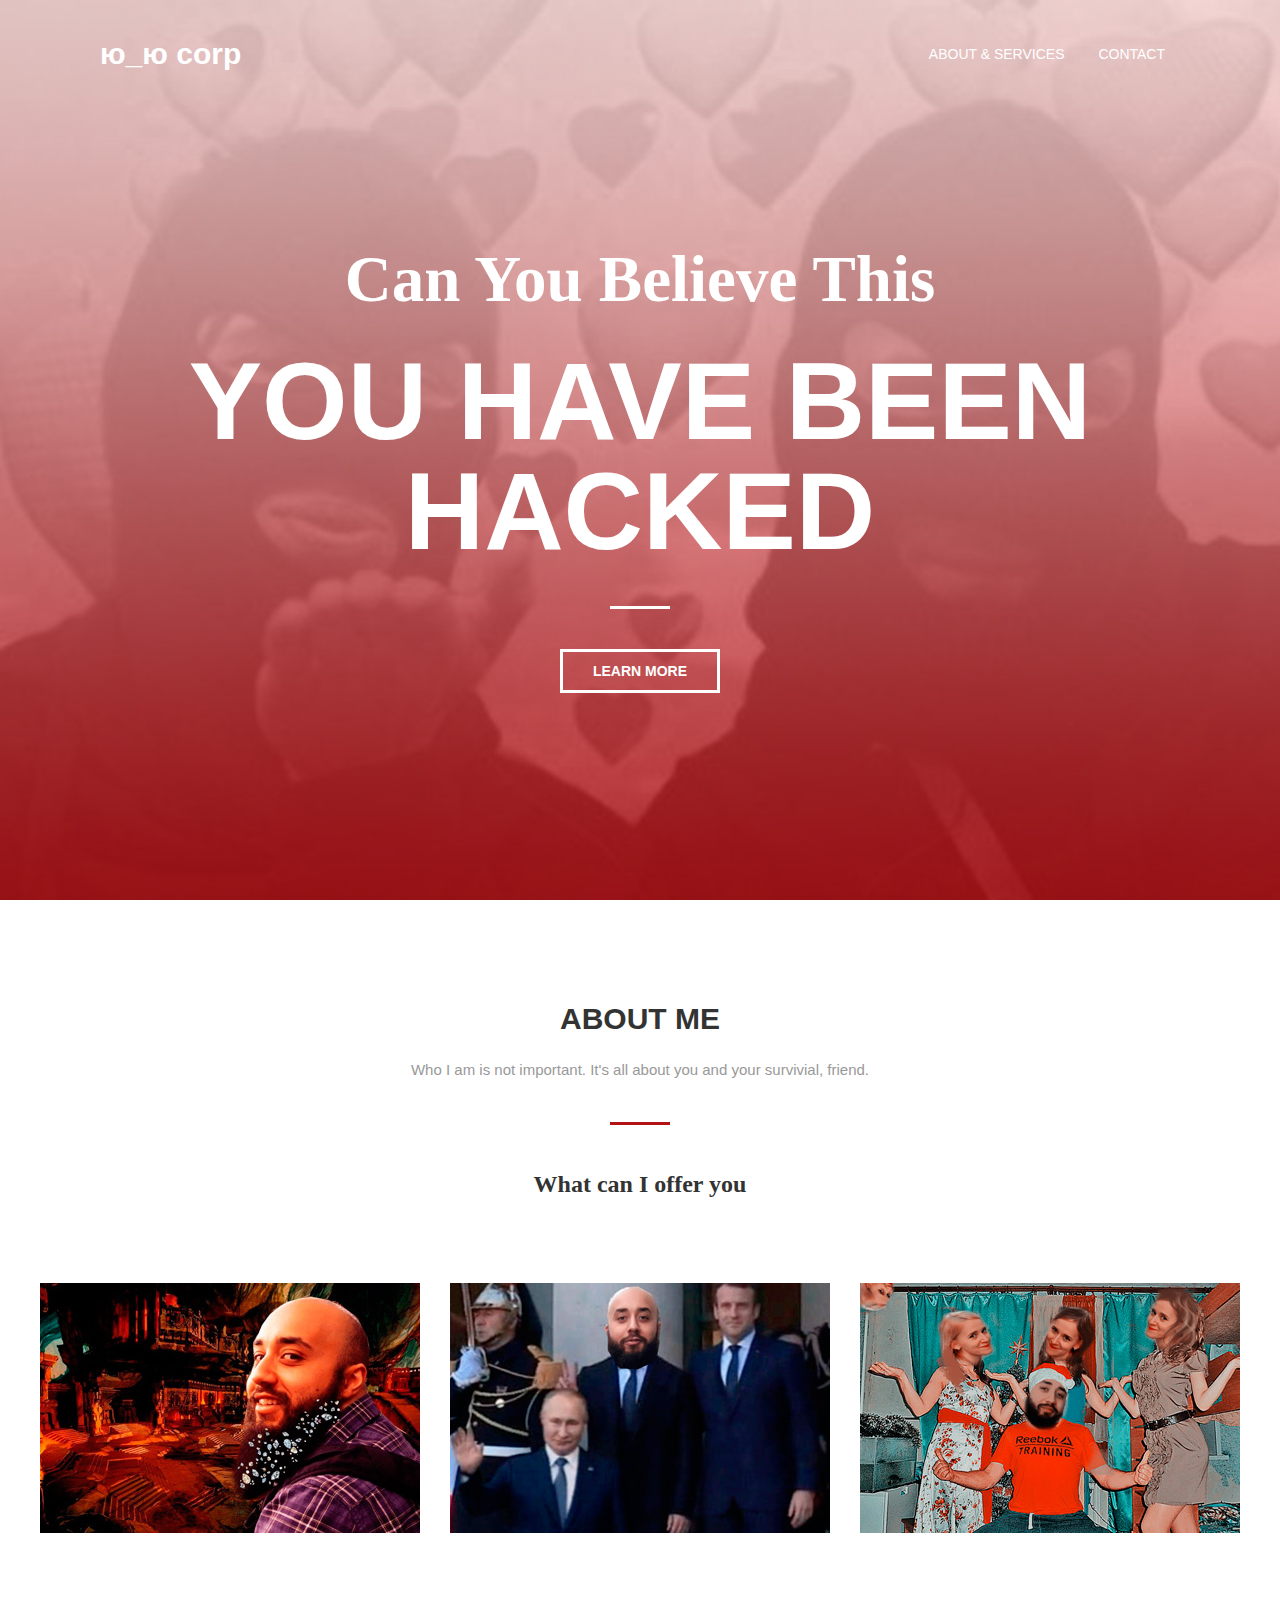
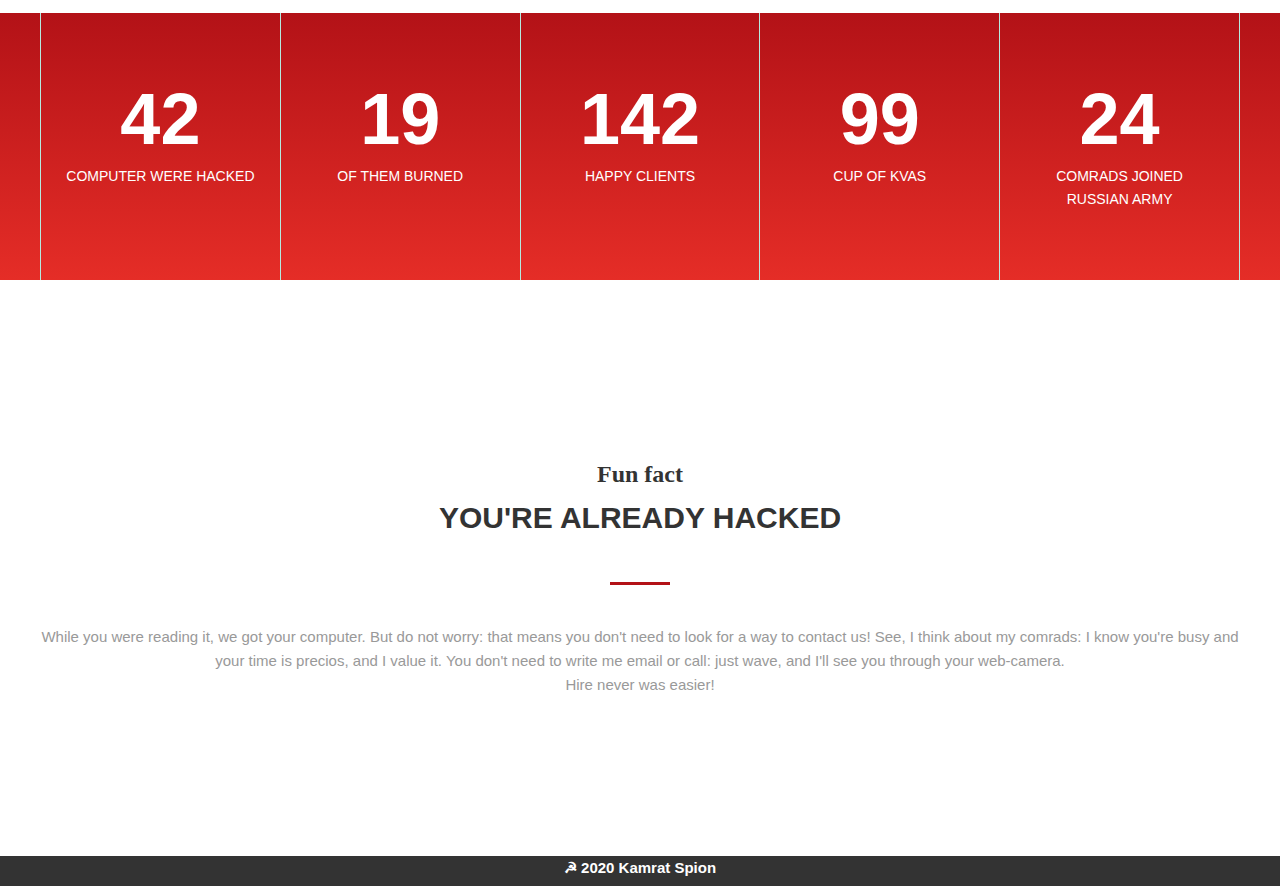
<file: index.html>
<!DOCTYPE html>
<html>
<head>
	<meta charset="UTF-8">

	<title>no way back for you</title>


	<link href="style.css" rel="StyleSheet">
</head>
<body>

<header class="header">
	<div class="container"></div>
		<div class="header__inner">
			<div class="header__logo">ю_ю corp</div>

			<nav class="nav">
				<a class="nav__link" href="#aboutus">About & Services</a>
				<a class="nav__link" href="#contact">Contact</a>

			</nav>
		</div>
</header>

<div class="intro">
	<div class="container">
		<div class="intro_inner">
			<h2 class="intro_suptitle">Can You Believe This</h2>
			<h1 class="intro_title">you have been hacked</h1>

			<a class="btn" href="#aboutus">Learn More</a>
		</div>


	</div>
</div>


<section class="section">
	<div class="container">
			<p><a class="aaa" name="aboutus"></a></p>
			<!-- ета убрат ниже -->


			<div class="section_header">
				<h2 class="section_title">
					About me
				</h2>
			<p>
				 Who I am is not important. It's all about you and your survivial, friend.
			</p>

			</div>
			<h4 class="section_suptitle">
				What can I offer you
			</h4>
			<div class="about clearfix">

				<div class="about_item">
					<div class="about_img">
						<img src="1.jpg">
					</div>
					<div class="about_text">Me. I'm fabulos</div>
				</div>
				<div class="about_item">
					<div class="about_img">
						<img src="2.jpg">
					</div>
					<div class="about_text">Full support of Russia</div>
				</div>
				<div class="about_item">
					<div class="about_img">
						<img src="3.jpg">
					</div>
					<div class="about_text">This ladies will not put your sensitive data to open server</div>
				</div>
			</div>

		</div>
	</div>
</section>

<div class="statistics">
	<div class="container">
		<div class="stat">

			<div class="stat_item">
				<div class="stat_count">42</div>
				<div class="stat_text">Computer were hacked</div>
			</div>
			<div class="stat_item">
				<div class="stat_count">19</div>
				<div class="stat_text">Of them burned</div>
			</div>
			<div class="stat_item">
				<div class="stat_count">142</div>
				<div class="stat_text">Happy clients</div>
			</div>
			<div class="stat_item">
				<div class="stat_count">99</div>
				<div class="stat_text">Cup of kvas</div>
			</div>
			<div class="stat_item">
				<div class="stat_count">24</div>
				<div class="stat_text">Comrads joined russian army</div>
			</div>
		</div>
	</div>
</div>

<section class="section">
	<div class="container">
		<div class="section_header">
			<p><a class="aaa" name="contact"></a></p>
			<h4 class="section_suptitle">Fun fact</h4>
			<h2 class="section_title">You're already hacked</h2>

		</div>
		<p>
			While you were reading it, we got your computer. But do not worry: that means you don't need to look for a way to contact us! See, I think about my comrads: I know you're busy and your time is precios, and I value it. You don't need to write me email or call: just wave, and I'll see you through your web-camera.
			<br>Hire never was easier!

		</p>
	</div>
</section>
<div class="footer">
<h4> ☭ 2020 Kamrat Spion </h4>
</div>
</body>
</html>
</file>
<file: style.css>
body {
	margin: 0;
	font-family: 'Montserrat', sans-serif;
	font-size: 15px;
	line-height: 1.6;
	color: #333333;

}

*,
*:before,
*:after {
	box-sizing: border-box;
}

h1, h2, h3, h4, h5, h6 {
margin: 0;
}

hr {

	display: block;
	width: 100%;
	height: 1px;
	margin: 20px 0;
	border: 0;
	background-color: #e5e5e5;
}

/* container ne rabotaet kak nado */
.container {
	width: 100%;
	max-width: 1200px;
	margin: 0 auto;
}
/* шапка */
.intro {
	display: flex;
	flex-direction: column;
	justify-content: center;
	width: 100%;
	height: 100vh;

	background: url("header.jpg") center no-repeat;
	background-size: cover;
}



.intro_inner {
	width: 100%
	max-width: 880px;
	margin: 0 auto;

	text-align: center;
}

.intro_title {
	color: #fff;
	font-size: 110px;
	font-weight: 700;
	text-transform: uppercase;
	line-height: 1;
}

.intro_title:after {
	content: "";
	display: block;
	width: 60px;
	height: 3px;
	margin: 40px auto;
	background-color: #fff;
}

.intro_suptitle {
	margin-bottom: 15px;
	padding-top: 20px;
	color: #fff;
	font-size: 65px;
	font-family: 'Kaushan Script', cursive;
}

/* шапка */
.header {
	width: 100%;
	padding-top:30px;
	padding-left: 100px;
	padding-right: 100px;
	position: absolute;
	top: 0;
	left: 0;
	right: 0;
	z-index: 1000;
}

.header__inner {
	display: flex;
	justify-content: space-between;
	align-items: center;
}

.header__logo {
	font-size: 30px;
	font-weight: 700;
	color: #fff;
}

/* навигация */

.nav {
font-size: 14px;
text-transform: uppercase;
}


.nav__link {
	display: inline-block;
	vertical-align: top;
	margin: 0 15px;
	position: relative;
	color: #fff;
	text-decoration: none;
	transition: color .2s linear;

}

.nav__link:after {
	content: "";
	display: block;
	width: 100%;
	height: 2px;
	background-color: #b31217;
	opacity: 0;
	position: absolute;
	top: 100%;
	left: 0;
	z-index: 1;
	transition: opacity .3s linear;

}

.nav__link:hover {
	color: #b31217;
}

.nav__link:hover:after {
	opacity: 1;
}

/* кнопочка */
.btn {
	display: inline-block;
	vertical-align: top;
	padding: 8px 30px;

	border: 3px solid #fff;
	font-size: 14px;
	font-weight: 700;
	color: #fff;
	text-transform: uppercase;
	text-decoration: none;

	transition: background .2s linear, color .2s linear;

}


.btn:hover {
	background-color: #fff;
	color: #333;

}

/* слайдер */
.slider {
	width: 100%;

	position: absolute;
	bottom: 0;
	left: 0;
	z-index: 1;
}

.slider_inner {
	display: flex;
	justify-content: space-between;
}

.slider_item {
	width: 23%;
	padding: 20px 0;
	position: relative;
	border-top: 3px solid #fff;
	opacity: .7;
	font-size: 18px;
	color: #fff;
	text-transform: uppercase;
}


.slider_item.acive {
	opacity: 1;
}

/* не работает */
.slider_item.acive:before {
	content: "";
	display: block;
	width: 70px;
	height: 2px;

	background-color: #f38181;

	position: absolute;
	top: -3px;
	left: 0;
	z-index: 5;
}

.slider_num {
	font-size: 24px;
	font-weight: 700;
}

/* вторая секция */

.section {
	padding: 80px 0;
}

.section_suptitle {
	font-size: 24px;
	font-family: 'Kaushan Script', cursive;
	text-align: center;
}

.section_title {
	font-size: 30px;
	margin: 0;
	text-align: center;
	text-transform: uppercase;
}

.section_header {
	margin: 0 auto 40px;
	width: 100%;
	max-width: 950px;
}

.section_header:after {
	content: "";
	display: block;
	width: 60px;
	height: 3px;
	margin: 40px auto 0;
	background-color: #b31217;
}

.section p {
	color: #999;
	text-align: center;
}



/* ABOUT */

.about {
	margin-top: 80px;
	display: flex;
	justify-content: space-between;

}

.about_item {
	width: 380px;
	position: relative;
	background-color: #e52d27;

}

.about_item:hover .about_img {
	transform: translate3d(-10px, -10px, 0);
	transition: transform .3s linear;
}

.about_item:hover .about_img img {
	opacity: .1;
}

.about_item:hover .about_text {
	opacity: 1;
}

.about_img {
	background: linear-gradient(to bottom, #b31217 , #fff);
}

.about_img img {
	display: block;
	transition: opacity .2s linear;
}

.about_text {
	width: 100%;
	color: #fff;
	text-transform: uppercase;
	font-weight: bold;
	font-size: 18px;
	text-align: center;
	opacity: 0;

	position: absolute;
	top: 50%;
	left: 0;
	z-index: 2;
	transform: translate3d(0, -50%, 0);
	transition: opacity .1s linear;
}


/* статистикаааа */

.statistics {
	background: linear-gradient(to bottom, #b31217 , #e52d27);
	margin-bottom: 80px;
}

.stat {
	display: flex;
}

.stat_item {
	flex: 1 1 0;
	padding: 70px 25px;
	border-left: 1px solid #b5eae0;
	text-align: center;
	color: #fff;
}

.stat_item:last-child {
	border-right: 1px solid #b5eae0;
}

.stat_count {
	font-size: 72px;
	font-weight: bold;
	line-height: 1;
	margin-bottom: 10px;
}

.stat_text {
	font-size: 14px;
	text-transform: uppercase;
}

/* services */

.services {
	display: flex;
	margin-bottom: 40px;
	margin-top: 40px;
}


.services_item {
	flex: 1 1 0;
	padding-left: 85px;
	padding-right: 35px;
	position: relative;
}

.services_icon {
	position: absolute;
	top: 0;
	left: 28px;
	z-index: 1;
}

.services_title {
	margin-bottom: 8px;
	margin-top: 0;
	text-transform: uppercase;
}

.services_text {
	color: #999;
	font-size: 13px;
}

.footer {
	width: 100%;
	height: 30px;
	background-color: #333;
	padding: 0;
	margin: 5% 0 0 0;
	color: #fff;
	text-align: center;
}
</file>
